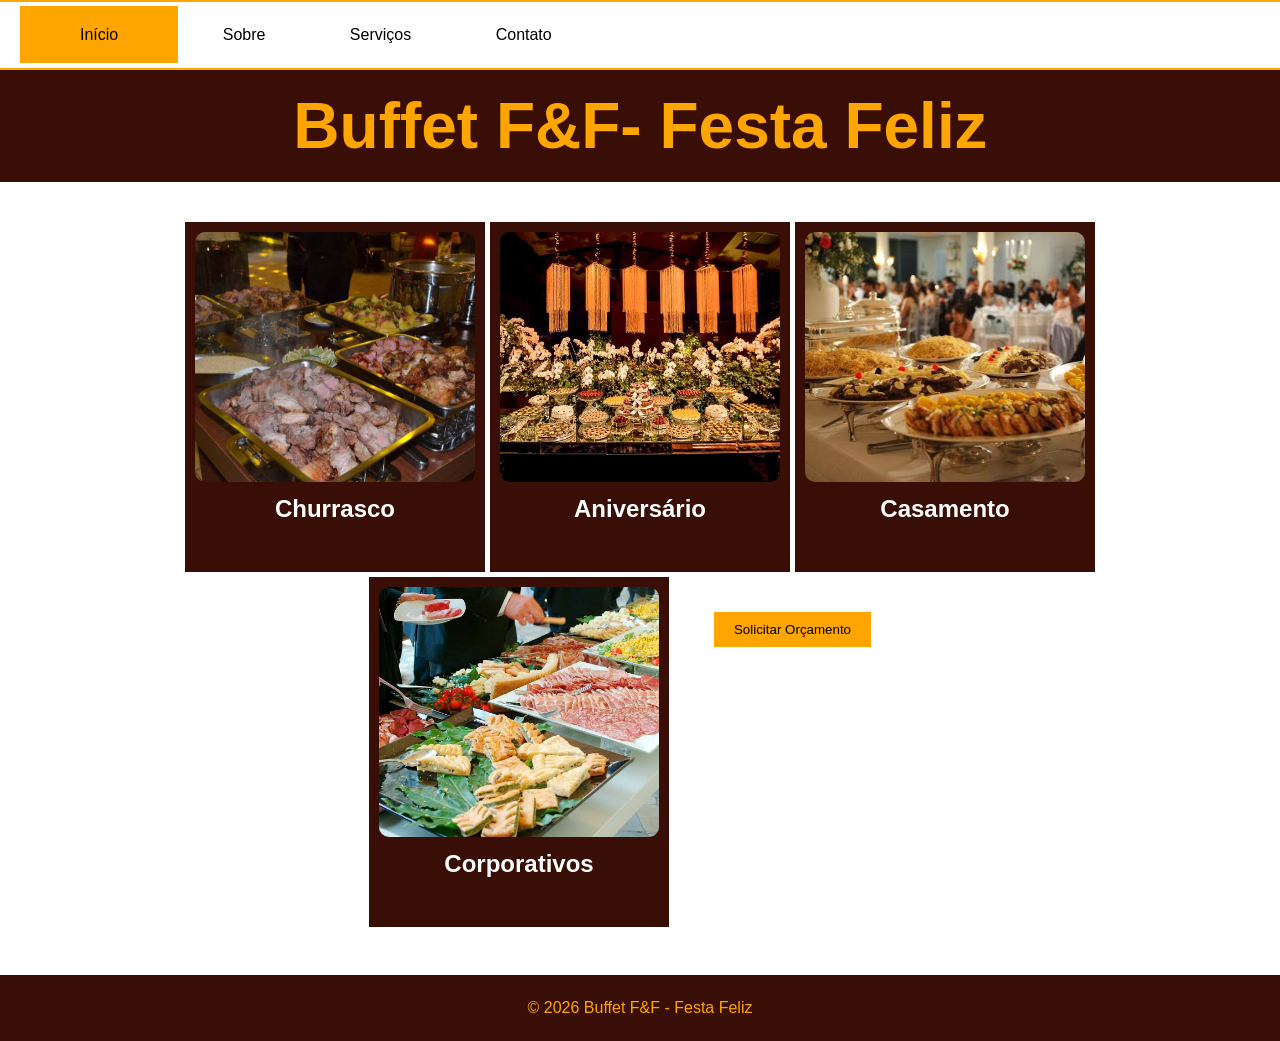
<file: index.html>
<!DOCTYPE html>
<html lang="pt-br">
<head>
    <meta charset="UTF-8">
    <meta name="viewport" content="width=device-width, initial-scale=1.0">
    <link rel="stylesheet" href="style.css">
    <title> Buffet F&F - Festa Feliz</title>
</head>
<body>
   <div class="menu"> 
    <ul> 
        <div class="ativo"><li><a href="#">Início</a></li></div> 
        <li><a href="sobre.html">Sobre</a></li> 
        <li><a href="servicos.html">Serviços</a></li> 
        <li><a href="contato.html">Contato</a></li> 
    </ul>   
   </div> 
   <div class="topo">
     <h1>
       Buffet F&F- Festa Feliz
</h1>
   </div>
   <div class="menu2"> 
    <ul> 
        <li><a href="#">Início</a></li> 
        <li><a href="sobre.html">Sobre</a></li> 
        <li><a href="servicos.html">Serviços</a></li> 
        <li><a href="contato.html">Contato</a></li> 
    </ul>   
   </div> 
   <div class="cards">
    <div class="card">
        <img src="7_13_126752-163835637351553.jpg" alt="">
        <h2>Churrasco</h2>
    </div>
    <div class="card">
        <img src="imager.jpg" alt="">
        <h2>Aniversário</h2>
    </div>
    <div class="card">
        <img src="imagem.jpg" alt="">
        <h2>Casamento</h2>
    </div>
    <div class="card">
        <img src="img.jpg" alt="">
        <h2>Corporativos</h2>
    </div>
    <a href="orcamento.html"><button>Solicitar Orçamento</button></a>
   </div>
   <footer class="footer">
    <p>© 2026 Buffet F&F - Festa Feliz</p>
</footer>
</body >
</html>
</file>
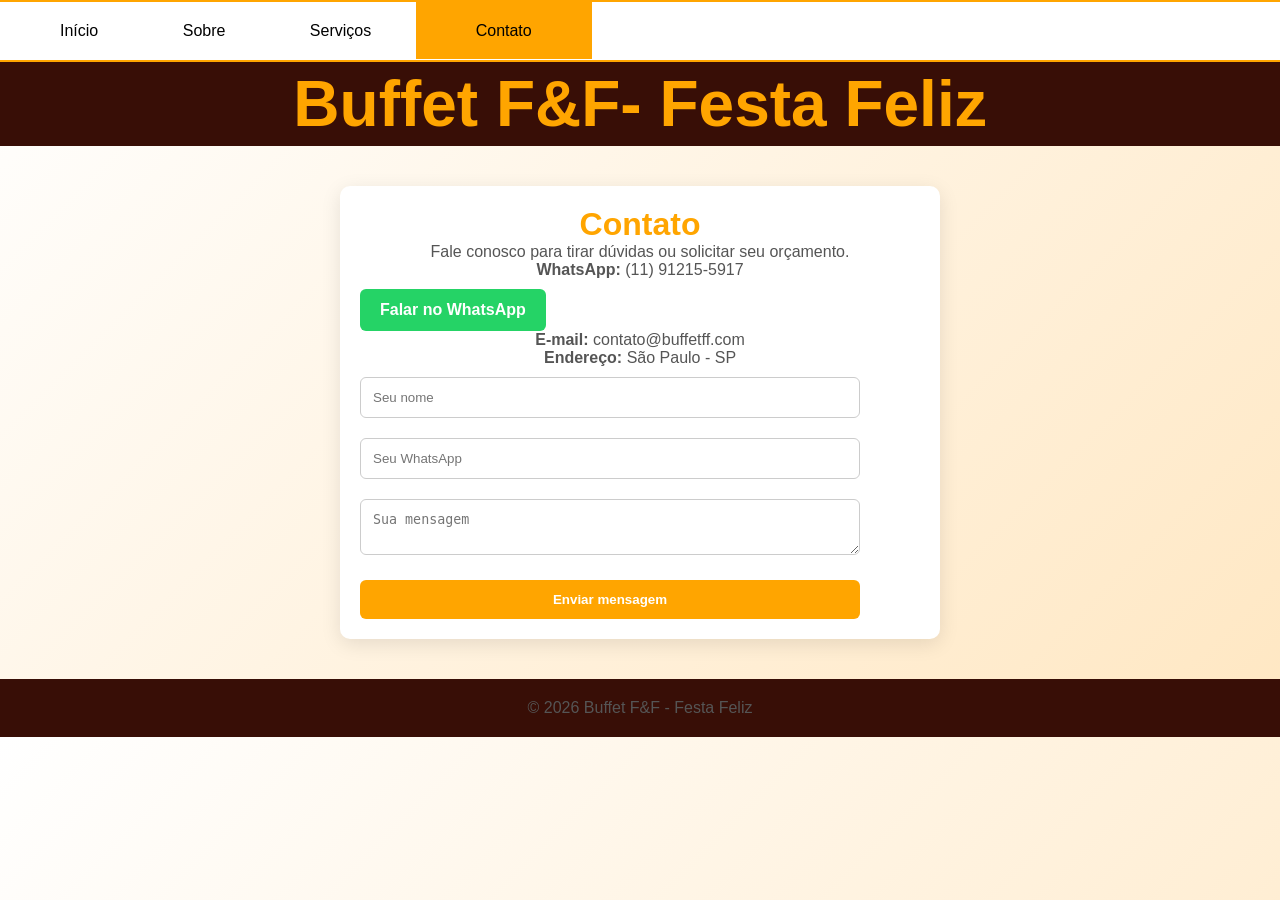
<file: contato.html>
<!DOCTYPE html>
<html lang="pt-BR">
<head>
    <meta charset="UTF-8">
    <meta name="viewport" content="width=device-width, initial-scale=1.0">
    <title>Document</title>
    <link rel="stylesheet" href="cont.css">
</head>
<body>
    <div class="menu"> 
    <ul> 
        <li><a href="index.html">Início</a></li>
        <li><a href="sobre.html">Sobre</a></li> 
        <li><a href="servicos.html">Serviços</a></li> 
        <div class="ativo"><li><a href="#">Contato</a></li></div>
    </ul>   
    </div>
     <div class="topo">
     <h1>
       Buffet F&F- Festa Feliz
</h1>
   </div>
   <div class="menu2"> 
    <ul> 
        <li><a href="index.html">Início</a></li> 
        <li><a href="sobre.html">Sobre</a></li> 
        <li><a href="servicos.html">Serviços</a></li> 
        <li><a href="#">Contato</a></li> 
    </ul>   
   </div>
    <div class="container">
    <h1>Contato</h1>
<p>Fale conosco para tirar dúvidas ou solicitar seu orçamento.</p>
<p><strong>WhatsApp:</strong> (11) 91215-5917</p>
<a href="https://wa.me/5511912155917" class="btn">
    Falar no WhatsApp
</a>
<p><strong>E-mail:</strong> contato@buffetff.com</p>
<p><strong>Endereço:</strong> São Paulo - SP</p>
<form>
    <input type="text" placeholder="Seu nome">
    <input type="tel" placeholder="Seu WhatsApp">
    <textarea placeholder="Sua mensagem"></textarea>
    <button type="submit">Enviar mensagem</button>
</form>
</div>
<footer class="footer">
    <p>© 2026 Buffet F&F - Festa Feliz</p>
</footer>
</body>
</html>
</file>
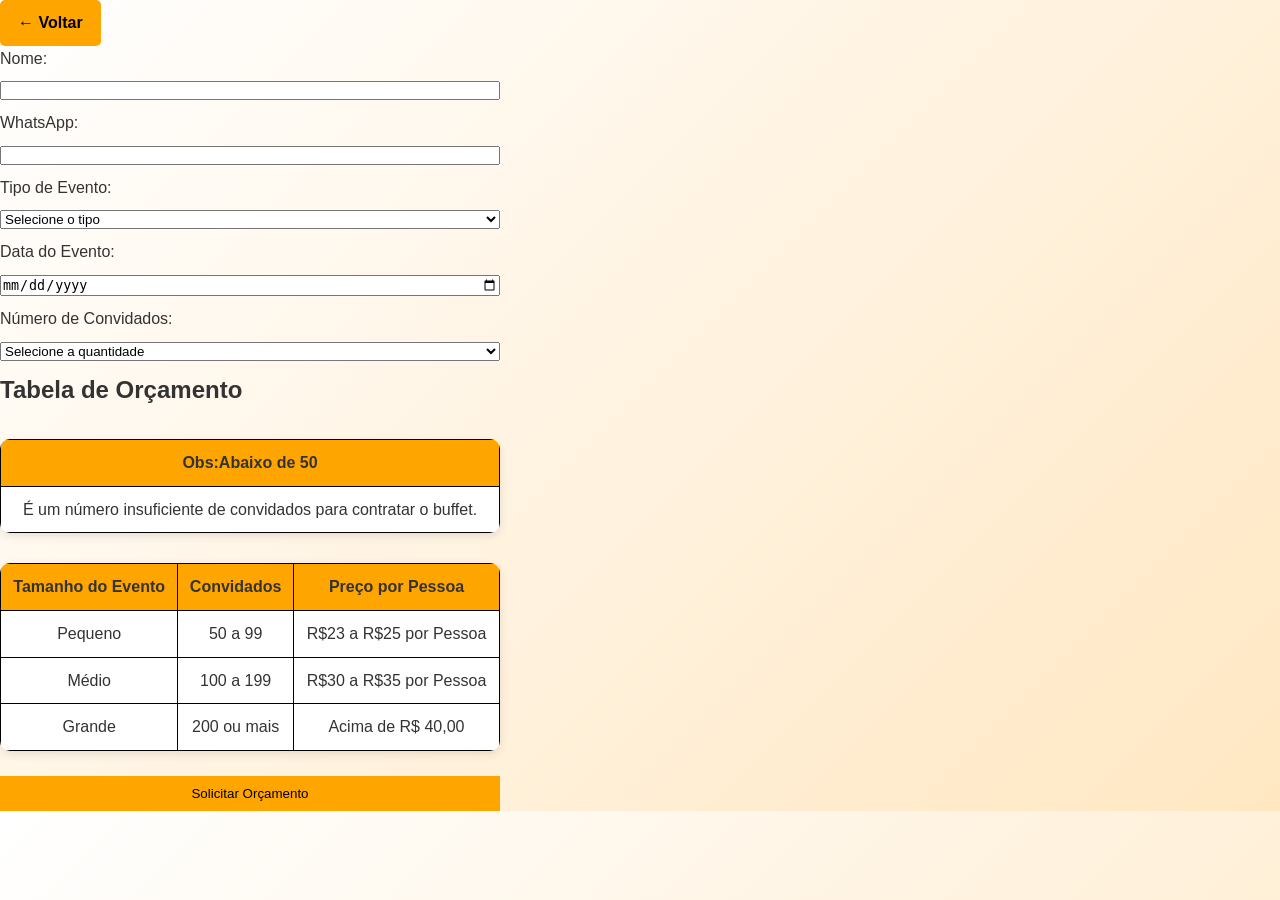
<file: orcamento.html>
<!DOCTYPE html>
<html lang="pt-BR">
<head>
    <meta charset="UTF-8">
    <meta name="viewport" content="width=device-width, initial-scale=1.0">
    <title>Document</title>
    <link rel="stylesheet" href="orc.css">
</head>
<body>
    <a href="index.html" class="voltar">← Voltar</a>
    <form>
    <label for="nome">Nome:</label>
    <input type="text" id="nome" name="nome" required>

    <label for="telefone">WhatsApp:</label>
    <input type="tel" id="telefone" name="telefone" required>

    <label for="evento">Tipo de Evento:</label>
    <select id="evento" name="evento">
        <option value="">Selecione o tipo</option>
        <option>Aniversário</option>
        <option>Casamento</option>
        <option>Corporativo</option>
        <option>Churrasco</option>
    </select>
    <label for="data">Data do Evento:</label>
    <input type="date" id="data" name="data">
    <label for="convidados">Número de Convidados:</label>
    <select id="convidados" name="convidados" required>
        <option value="">Selecione a quantidade</option>
        <option>1 a 50</option>
        <option>50 a 100</option>
        <option>100 a 200</option>
        <option>200 ou mais</option>
    </select>
    <h2>Tabela de Orçamento</h2>
    <table>
    <tr>
        <th>Obs:Abaixo de 50</th>
    </tr>
    <tr>
        <td>É um número insuficiente de convidados para contratar o buffet.</td>
    </tr>
</table>
<table>
    <tr>
        <th>Tamanho do Evento</th>
        <th>Convidados</th>
        <th>Preço por Pessoa</th>
    </tr>
    <tr>
        <td>Pequeno</td>
        <td>50 a 99</td>
        <td>R$23 a R$25 por Pessoa</td>
    </tr>
    <tr>
        <td>Médio</td>
        <td>100 a 199</td>
        <td>R$30 a R$35 por Pessoa</td>
    </tr>
    <tr>
        <td>Grande</td>
        <td>200 ou mais</td>
        <td>Acima de R$ 40,00</td>
    </tr>
</table>
    <button type="submit">Solicitar Orçamento</button>
</form>
</body>
</html>
</file>
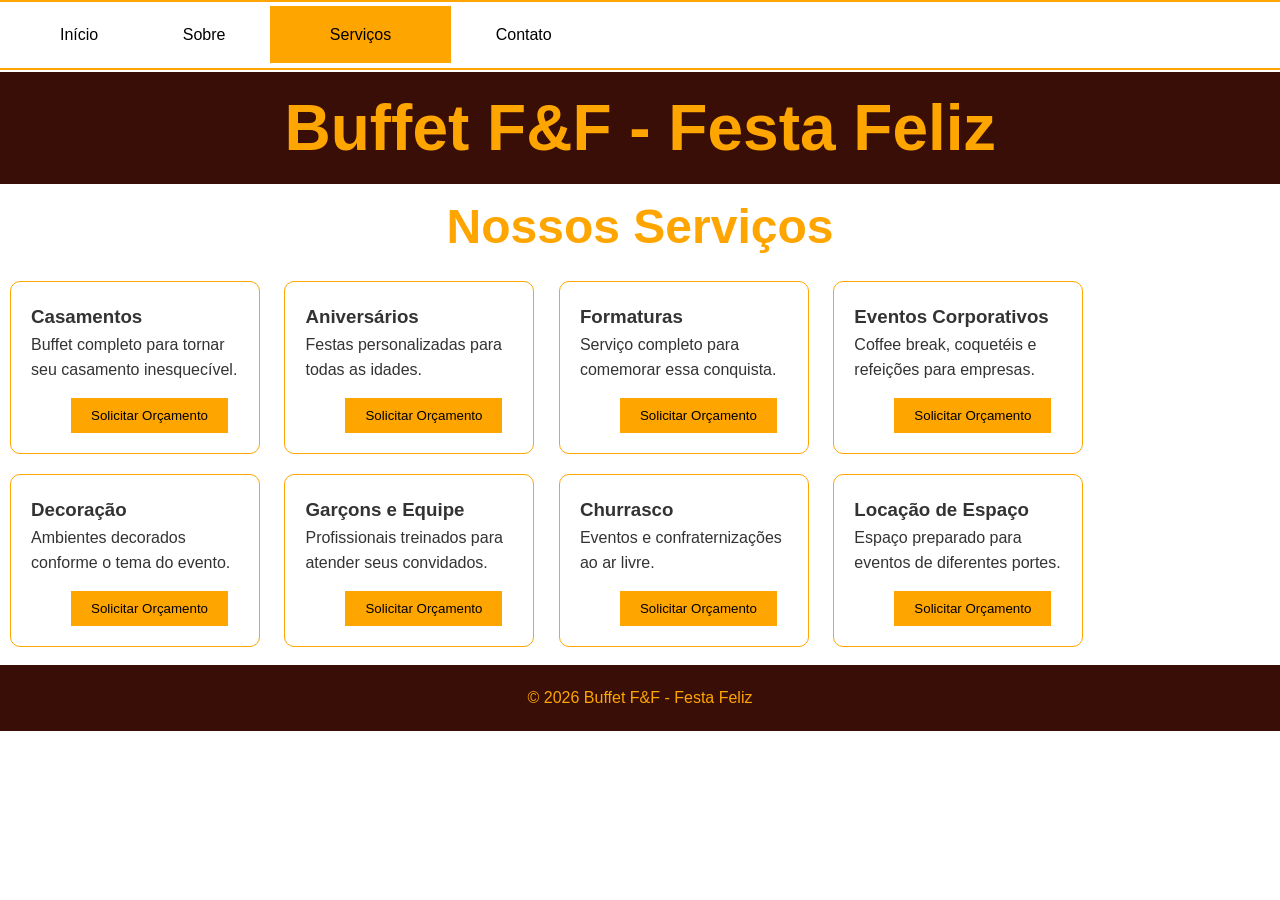
<file: servicos.html>
<!DOCTYPE html>
<html lang="pt-BR">
<head>
    <meta charset="UTF-8">
    <meta name="viewport" content="width=device-width, initial-scale=1.0">
    <title>Document</title>
    <link rel="stylesheet" href="serv.css">
</head>
<body>
    <div class="menu">
        <ul>
            <li><a href="index.html">Início</a></li>
            <li><a href="sobre.html">Sobre</a></li>
            <li class="ativo"><a href="#">Serviços</a></li>
            <li><a href="contato.html">Contato</a></li>
        </ul>
    </div>
<div class="servicos"></div>
 <div class="orange"><h1>Buffet F&F - Festa Feliz</h1></div>
  <div class="menu2"> 
    <ul> 
        <li><a href="index.html">Início</a></li> 
        <li><a href="sobre.html">Sobre</a></li> 
        <li><a href="#">Serviços</a></li> 
        <li><a href="contato.html">Contato</a></li> 
    </ul>   
   </div> 
    <h2>Nossos Serviços</h2>
    <div class="card">
        <h3>Casamentos</h3>
        <p>Buffet completo para tornar seu casamento inesquecível.</p>
       <a href="orcamento.html"><button>Solicitar Orçamento</button></a> 
    </div>
    <div class="card">
        <h3>Aniversários</h3>
        <p>Festas personalizadas para todas as idades.</p>
        <a href="orcamento.html"><button>Solicitar Orçamento</button></a>
    </div>
    <div class="card">
        <h3>Formaturas</h3>
        <p>Serviço completo para comemorar essa conquista.</p>
        <a href="orcamento.html"><button>Solicitar Orçamento</button></a>
    </div>

    <div class="card">
        <h3>Eventos Corporativos</h3>
        <p>Coffee break, coquetéis e refeições para empresas.</p>
        <a href="orcamento.html"><button>Solicitar Orçamento</button></a>
    </div>

    <div class="card">
        <h3>Decoração</h3>
        <p>Ambientes decorados conforme o tema do evento.</p>
        <a href="orcamento.html"><button>Solicitar Orçamento</button></a>
    </div>

    <div class="card">
        <h3>Garçons e Equipe</h3>
        <p>Profissionais treinados para atender seus convidados.</p>
        <a href="orcamento.html"><button>Solicitar Orçamento</button></a>
    </div>
    <div class="card">
    <h3>Churrasco</h3>
<p>Eventos e confraternizações ao ar livre.</p>
<a href="orcamento.html"><button>Solicitar Orçamento</button></a>
    </div>
<div class="card">
    <h3>Locação de Espaço</h3>
    <p>Espaço preparado para eventos de diferentes portes.</p>
    <a href="orcamento.html"><button>Solicitar Orçamento</button></a>
</div>
<footer class="footer">

    <p>© 2026 Buffet F&F - Festa Feliz</p>

</footer>
</div>
</body>
</html>
</file>
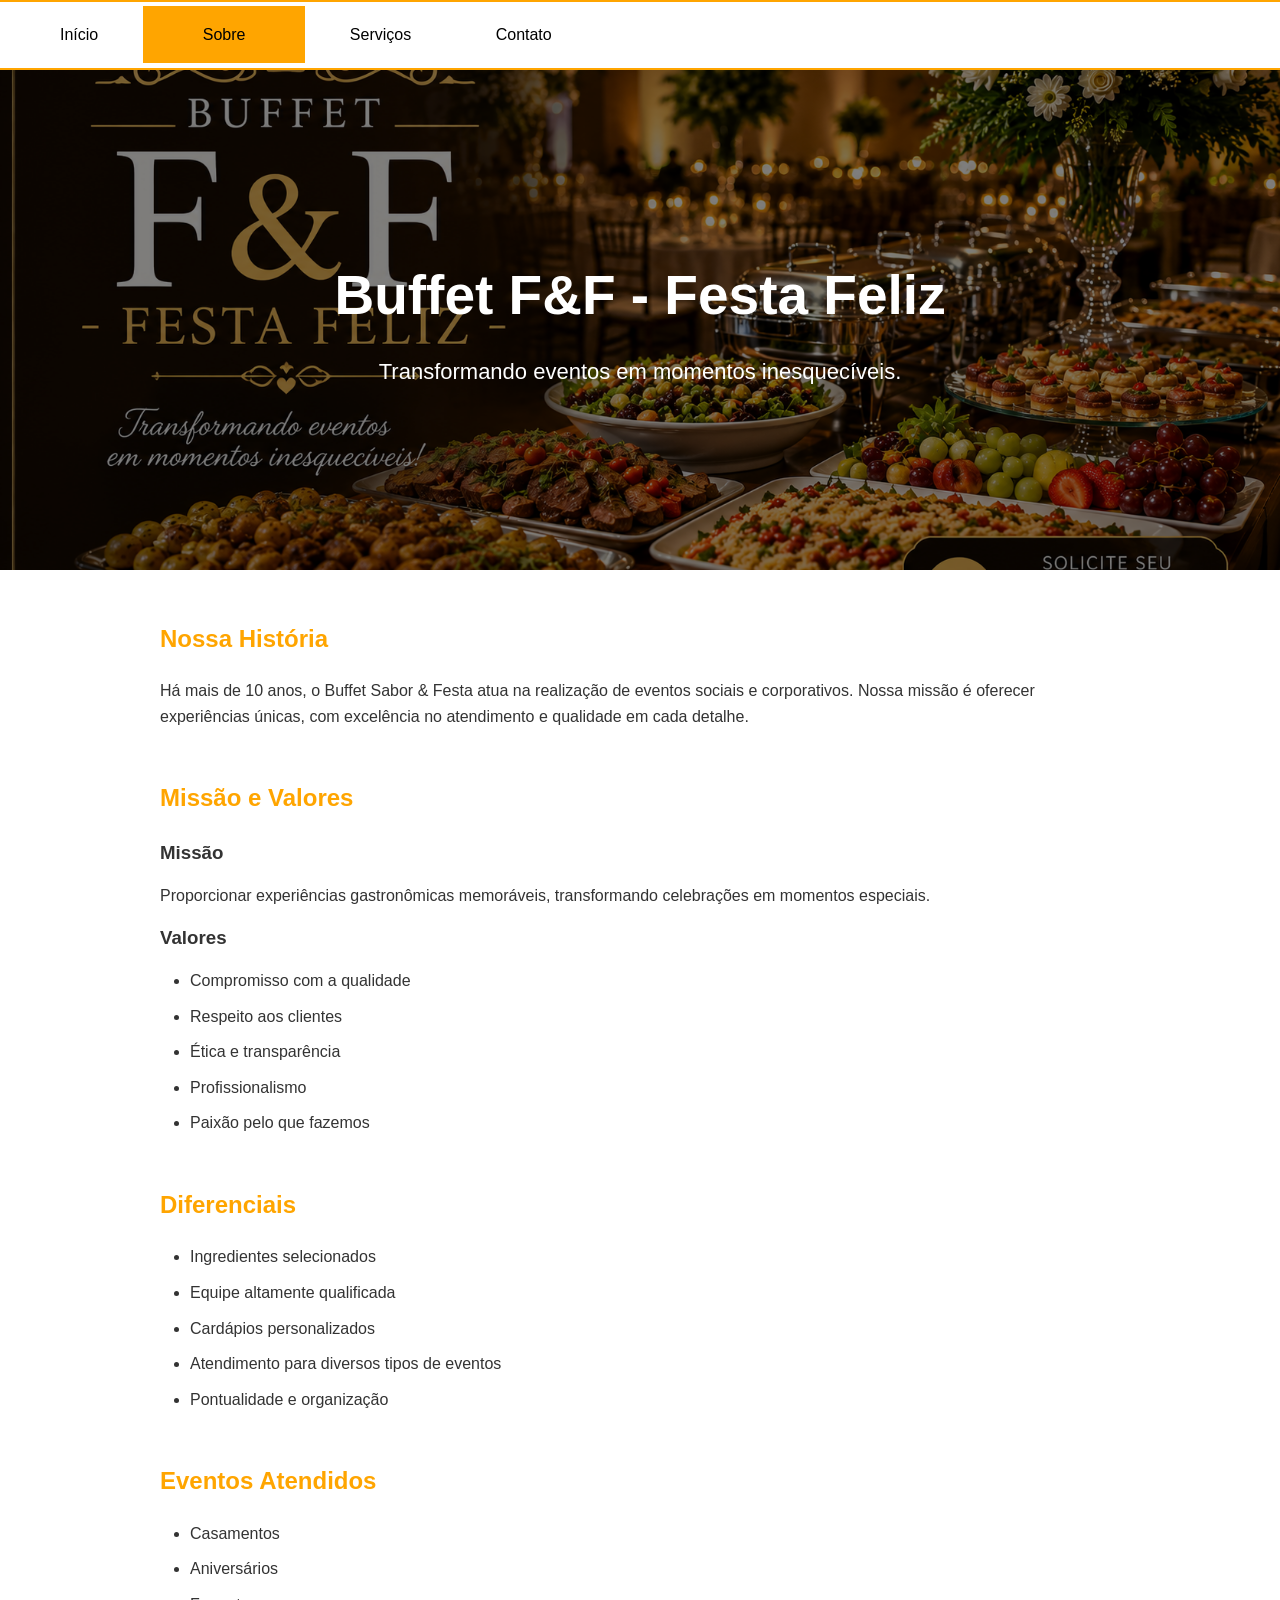
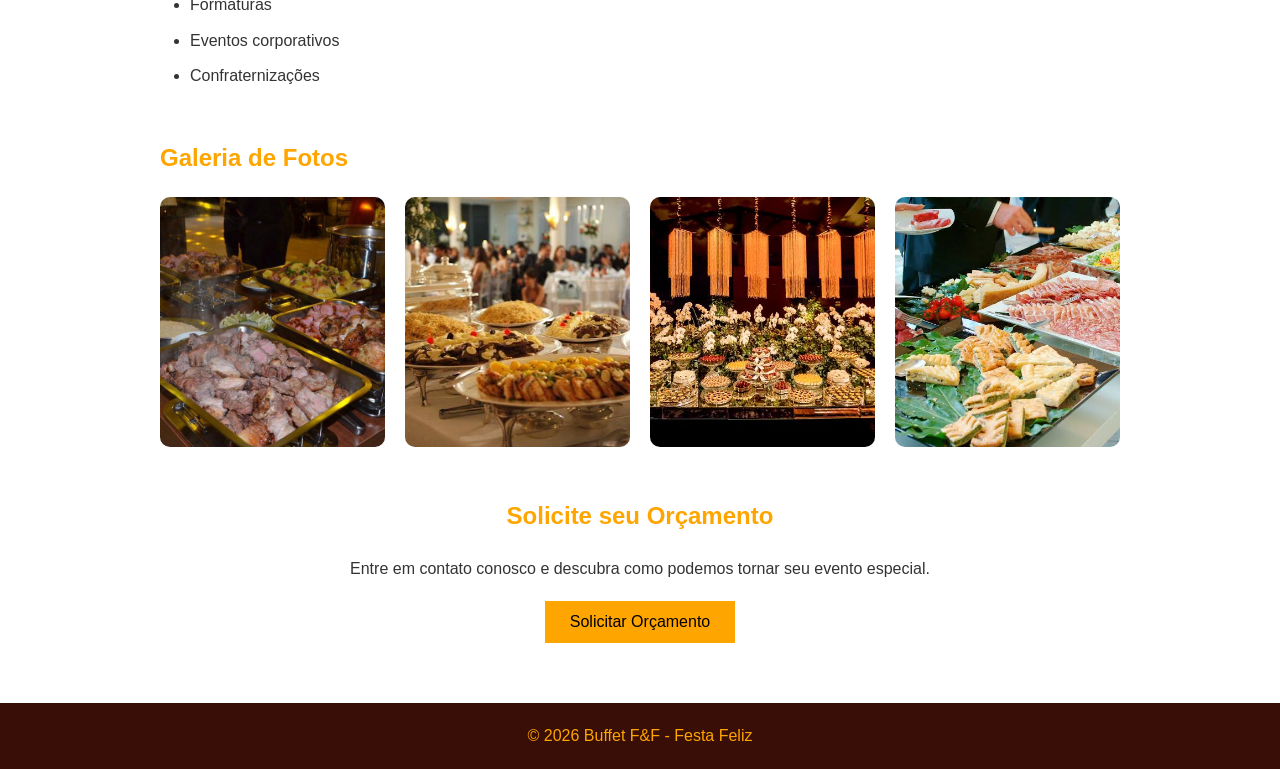
<file: sobre.html>
<!DOCTYPE html>
<html lang="pt-BR">
<head>
    <meta charset="UTF-8">
    <meta name="viewport" content="width=device-width, initial-scale=1.0">
    <title>Sobre - Buffet Sabor & Festa</title>
    <link rel="stylesheet" href="sbr.css">
</head>
<body>
    <div class="menu">
        <ul>
            <li><a href="index.html">Início</a></li>
            <li class="ativo"><a href="#">Sobre</a></li>
            <li><a href="servicos.html">Serviços</a></li>
            <li><a href="contato.html">Contato</a></li>
        </ul>
    </div>
    <div class="banner">
        <div class="overlay">
            <h1>Buffet F&F - Festa Feliz</h1>
            <p>Transformando eventos em momentos inesquecíveis.</p>
        </div>
    </div>
     <div class="menu2"> 
    <ul> 
        <li><a href="index.html">Início</a></li> 
        <li><a href="#">Sobre</a></li> 
        <li><a href="servicos.html">Serviços</a></li> 
        <li><a href="contato.html">Contato</a></li> 
    </ul>   
   </div> 
        <div class="container">
            <h2>Nossa História</h2>
            <p>
                Há mais de 10 anos, o Buffet Sabor & Festa atua na realização
                de eventos sociais e corporativos. Nossa missão é oferecer
                experiências únicas, com excelência no atendimento e qualidade
                em cada detalhe.
            </p>
        </div>
        <div class="container">
            <h2>Missão e Valores</h2>
            <h3>Missão</h3>
            <p>
                Proporcionar experiências gastronômicas memoráveis,
                transformando celebrações em momentos especiais.
            </p>
            <h3>Valores</h3>
            <ul class="lista">
                <li>Compromisso com a qualidade</li>
                <li>Respeito aos clientes</li>
                <li>Ética e transparência</li>
                <li>Profissionalismo</li>
                <li>Paixão pelo que fazemos</li>
            </ul>
        </div>
        <div class="container">
            <h2>Diferenciais</h2>
            <ul class="lista">
                <li>Ingredientes selecionados</li>
                <li>Equipe altamente qualificada</li>
                <li>Cardápios personalizados</li>
                <li>Atendimento para diversos tipos de eventos</li>
                <li>Pontualidade e organização</li>
            </ul>
        </div>
        <div class="container">
            <h2>Eventos Atendidos</h2>
            <ul class="lista">
                <li>Casamentos</li>
                <li>Aniversários</li>
                <li>Formaturas</li>
                <li>Eventos corporativos</li>
                <li>Confraternizações</li>
            </ul>
        </div>
        <div class="container">
            <h2>Galeria de Fotos</h2>
            <div class="galeria">
                <img src="7_13_126752-163835637351553.jpg" alt="Evento 1">
                <img src="imagem.jpg" alt="Evento 2">
                <img src="imager.jpg" alt="Evento 3">
                <img src="img.jpg" alt="Evento 4">
            </div>
        </div>
        <div class="container contato">
            <h2>Solicite seu Orçamento</h2>
            <p>
                Entre em contato conosco e descubra como podemos
                tornar seu evento especial.
            </p>
    <a href="orcamento.html"><button>Solicitar Orçamento</button></a>
        </div>
        <footer class="footer">
    <p>© 2026 Buffet F&F - Festa Feliz</p>
</footer>
</body>
</html>
</file>
<file: style.css>
*{
    padding:0;
    margin:0;
    box-sizing:border-box;
}
body{
    font-family:Arial, sans-serif;
    background:white;
    color:#333;
    line-height:1.6;
}
.topo{
    background:rgb(56, 14, 6);
    text-align:center;
    font-size:2em;
    color:orange;
    padding:5px;
}
.menu{
    border-top: 2px solid orange;
    border-bottom: 2px solid orange;
    width:100%;
    margin:0 auto;
    background-color:white;
    padding:20px;
}
.ativo {
    background: orange;
    display: inline;
    padding: 20px;
}
li{
    display:inline;
}
a{
    color:black;
    text-decoration:none;
    padding:20px 40px;
    transition:0.3s;
}
.menu a:hover{
    background:orange
}
.cards{
    display:flex;
    justify-content:center;
    gap:5px;
    flex-wrap:wrap;
    padding:40px;
}
.card{
    width:300px;
    height:350px;
    background:rgb(56, 14, 6);
    padding:10px;
    text-align:center;
    color:white;
    transition:0.3s;
}
.card:hover{
    transform:translateY(-5px);
}
.card img{
    width:100%;
    height:250px;
    object-fit:cover;
    border-radius:10px;
}
.footer{
    background:rgb(56, 14, 6);
    text-align:center;
    padding:20px;
    margin-top:8px;
    color:orange;
}
.menu2{
    display: none;
}
@media (max-width: 997px){
    .menu2{display: block;
        text-align:left;
        width:0;
        padding:0px;
        margin-left: 0px;
    }
    li{display:block;
    }
    a{text-decoration:underline;
        display:block;
        padding:15px;
        color: orange;
    }
    a:hover{background:none;
    box-shadow:none;
    }
    .menu{display: none;
    }
     .topo{display:flex;
        flex-direction:column;
        align-self:flex-start;
        font-size:1.5em;
     }
    .cards{flex-direction:column;
        align-items:center;
    }
    .card{width:90%;
    }
}
button{
    margin-top:15px;
    padding:10px 20px;
    border:none;
    background:orange;
    cursor:pointer;
    transition: transform 0.5s;
}
button:hover{transform: scale(1.1);
}
a:hover{background:transparent
}
</file>
<file: cont.css>
*{
    padding:0;
    margin:0;
    box-sizing:border-box;
}
body{
    font-family:Arial, sans-serif;
    margin:0;
    padding:0;
    background:linear-gradient(135deg, #fff, #ffe7c2);
    color:#333;
}
.btn{
    display:inline-block;
    margin-top:10px;
    padding:12px 20px;
    background:#25D366;
    color:white;
    text-decoration:none;
    border-radius:6px;
    font-weight:bold;
    transition:0.3s;
}
.btn:hover{
    transform:scale(1.05);
}
form{
    display:grid;
    gap:10px;
    max-width:500px;
}
.container{
    max-width:600px;
    margin:40px auto;
    background:white;
    padding:20px;
    border-radius:10px;
    box-shadow:0 5px 20px rgba(0,0,0,0.1);
}
h1{
    text-align:center;
    color:orange;
}
p{
    text-align:center;
    color:#555;
}
input, textarea{
    width:100%;
    padding:12px;
    margin-top:10px;
    border:1px solid #ccc;
    border-radius:6px;
    transition:0.3s;
}
input:focus, textarea:focus{
    border-color:orange;
    box-shadow:0 0 8px rgba(255,165,0,0.4);
    outline:none;
}
button{
    width:100%;
    padding:12px;
    margin-top:15px;
    border:none;
    background:orange;
    color:white;
    font-weight:bold;
    border-radius:6px;
    cursor:pointer;
    transition:0.3s;
}
button:hover{
    transform:scale(1.03);
    background:darkorange;
}
.topo{
    background:rgb(56, 14, 6);
    text-align:center;
    font-size:2em;
    color:orange;
    padding:5px;
}
.menu{
    border-top: 2px solid orange;
    border-bottom: 2px solid orange;
    width:100%;
    margin:0 auto;
    background-color:white;
    padding:20px;
}
.ativo {
    background: orange;
    display: inline;
    padding: 20px;
}
li{
    display:inline;
}

a{
    color:black;
    text-decoration:none;
    padding:20px 40px;
    transition:0.3s;
}
.menu a:hover{
    background:orange
}
.footer{
    background:rgb(56, 14, 6);
    text-align:center;
    padding:20px;
    margin-top:8px;
    color:orange;
}
.menu2{
        display: none;
    }
@media (max-width: 997px){
    .menu2{
        display: block;
        text-align:left;
        width:0;
        padding:0px;
        margin-left: 0px;
    }
    li{
        display:block;  
    }
    a{
        text-decoration:underline;
        display:block;
        padding:15px;
        color: orange;
    }
    a:hover{
    background:none;
    box-shadow:none;
    }
    .menu{
        display: none;
    }
     .topo{
        display:flex;
        flex-direction:column;
        align-self:flex-start;
        font-size:1.5em; 
     }
    .cards{
        flex-direction:column;
        align-items:center;
    }
    .card{
        width:90%;
    }
}
</file>
<file: orc.css>
*{
    padding:0;
    margin:0;
    box-sizing:border-box;
}
body{
    font-family:Arial, sans-serif;
    background:white;
    color:#333;
    line-height:1.6;
    background: linear-gradient(135deg, #fff, #ffe7c2);
}
form{
    display:grid;
    gap:10px;
    max-width:500px;
}
button{
    margin-top:15px;
    padding:10px 20px;
    border:none;
    background:orange;
    cursor:pointer;
    transition: transform 0.5s;
}
button:hover{
    transform: scale(1.1);
}
table{
    width:100%;
    border-collapse:collapse;
    margin-top:20px;
    background:white;
    border-radius:10px;
    overflow:hidden;
    box-shadow:0 3px 10px rgba(0,0,0,0.1);
}
th, td{
    border:1px solid black;
    padding:10px;
    text-align:center;
}
th{
    background:orange;
}
.voltar{
    display:inline-block;
    padding:10px 18px;
    background:orange;
    color:black;
    text-decoration:none;
    border-radius:5px;
    font-weight:bold;
    font-family: Arial, sans-serif;
    transition:0.3s;
}
.voltar:hover{
    transform: scale(1);
    background:rgb(255, 123, 0);
}
</file>
<file: serv.css>
*{
    padding:0;
    margin:0;
    box-sizing:border-box;
}
body{
    font-family:Arial, sans-serif;
    background:white;
    color:#333;
    line-height:1.6;
}
.servicos{
    padding: 1px;
    text-align: center;
}
.card{
    display: inline-block;
    width: 250px;
    margin: 10px;
    padding: 20px;
    border: 1px solid orange;
    border-radius: 10px;
    transition: 0.3s;
}
.card:hover{
    transform: translateY(-5px);
}
.card a:hover{
    background:transparent;
}
.orange{
    background-color: rgb(56, 14, 6);;
    text-align:center;
    font-size:2em;
    color:orange;
    padding:5px;
}
h2{
    text-align: center;
    font-size: 3em;
    color: orange;
    padding:5px;
}
.menu{
    border-top: 2px solid orange;
    border-bottom: 2px solid orange;
    width:100%;
    margin:0 auto;
    background-color:white;
    padding:20px;
}
.ativo {
    background: orange;
    display: inline;
    padding: 20px;
}
li{
    display:inline;
}

a{
    color:black;
    text-decoration:none;
    padding:20px 40px;
    transition:0.3s;
}
a:hover{
    background:orange
}
button{
    margin-top:15px;
    padding:10px 20px;
    border:none;
    background:orange;
    cursor:pointer;
    transition: transform 0.5s;
}
button:hover{
    transform: scale(1.1);
}
.footer{
    background:rgb(56, 14, 6);
    text-align:center;
    padding:20px;
    margin-top:8px;
    color:orange;
}
.menu2{
    display: none;
}
@media (max-width: 997px){
    .menu2{
        display: block;
        text-align:left;
        width:0;
        padding:0px;
        margin-left: 0px;
    }
    li{
        display:block;
    }
    a{
        text-decoration:underline;
        display:block;
        padding:15px;
        color: orange;
    }
    a:hover{
    background:none;
    box-shadow:none;
    }
    .menu{
        display: none;
    }
     .topo{
        display:flex;
        flex-direction:column;
        align-self:flex-start;
        font-size:1.5em;
     }
    .cards{
        flex-direction:column;
        align-items:center;
    }
    .card{
        width:90%;
    }
}
</file>
<file: sbr.css>
*{
    margin:0;
    padding:0;
    box-sizing:border-box;
}
body{
    font-family:Arial, sans-serif;
    background:white;
    color:#333;
    line-height:1.6;
}
.menu{
    border-top: 2px solid orange;
    border-bottom: 2px solid orange;
    width:100%;
    margin:0 auto;
    background-color:white;
    padding:20px;
}
.ativo {
    background: orange;
    display: inline;
    padding: 20px;
}
li{
    display:inline;
}

a{
    color:black;
    text-decoration:none;
    padding:20px 40px;
    transition:0.3s;
}
a:hover{
    background:orange
}
.banner{
    height: 500px;
    background-image: url("f5da5f49-1356-4d26-ac32-80a542ae98a2.png");
    background-size: cover;
    background-position: center;
}
.overlay{
    width:100%;
    height:100%;
    background:rgba(0,0,0,0.5);
    display:flex;
    flex-direction:column;
    justify-content:center;
    align-items:center;
    text-align:center;
    color:white;
}
.overlay h1{
    font-size:55px;
    margin-bottom:15px;
}
.overlay p{
    font-size:22px;
}
.container{
    max-width:1000px;
    margin:50px auto;
    padding:0 20px;
}
.container h2{
    color:orange;
    margin-bottom:20px;
}
.container h3{
    margin:15px 0;
}
.lista{
    padding-left:30px;
}
.lista li{
    display:list-item;
    margin-bottom:10px;
}
.galeria{
    display:grid;
    grid-template-columns:repeat(auto-fit,minmax(220px,1fr));
    gap:20px;
}
.galeria img{
    width:100%;
    height:250px;
    object-fit:cover;
    border-radius:10px;
    transition:0.4s;
}
.galeria img:hover{
    transform:scale(1.05);
}
.contato{
    text-align:center;
    margin-bottom:60px;
}
button{
    margin-top:20px;
    padding:12px 25px;
    border:none;
    background:orange;
    font-size:16px;
    transition:0.4s;
}
button:hover{
    transform:scale(1.1);
}
.footer{
    background:rgb(56, 14, 6);
    text-align:center;
    padding:20px;
    margin-top:8px;
    color:orange;
}
.menu2{
    display: none;
}
@media (max-width: 997px){
    .menu2{
        display: block;
        text-align:left;
        width:0;
        padding:0px;
        margin-left: 0px;
    }
    li{
        display:block;
    }
    a{
        text-decoration:underline;
        display:block;
        padding:15px;
        color: orange;
    }
    a:hover{
    background:none;
    box-shadow:none;
    }
    .menu{
        display: none;
    }
     .topo{
        display:flex;
        flex-direction:column;
        align-self:flex-start;
        font-size:1.5em;
     }
    .cards{
        flex-direction:column;
        align-items:center;
    }
    .card{
        width:90%;
    }
}
</file>
